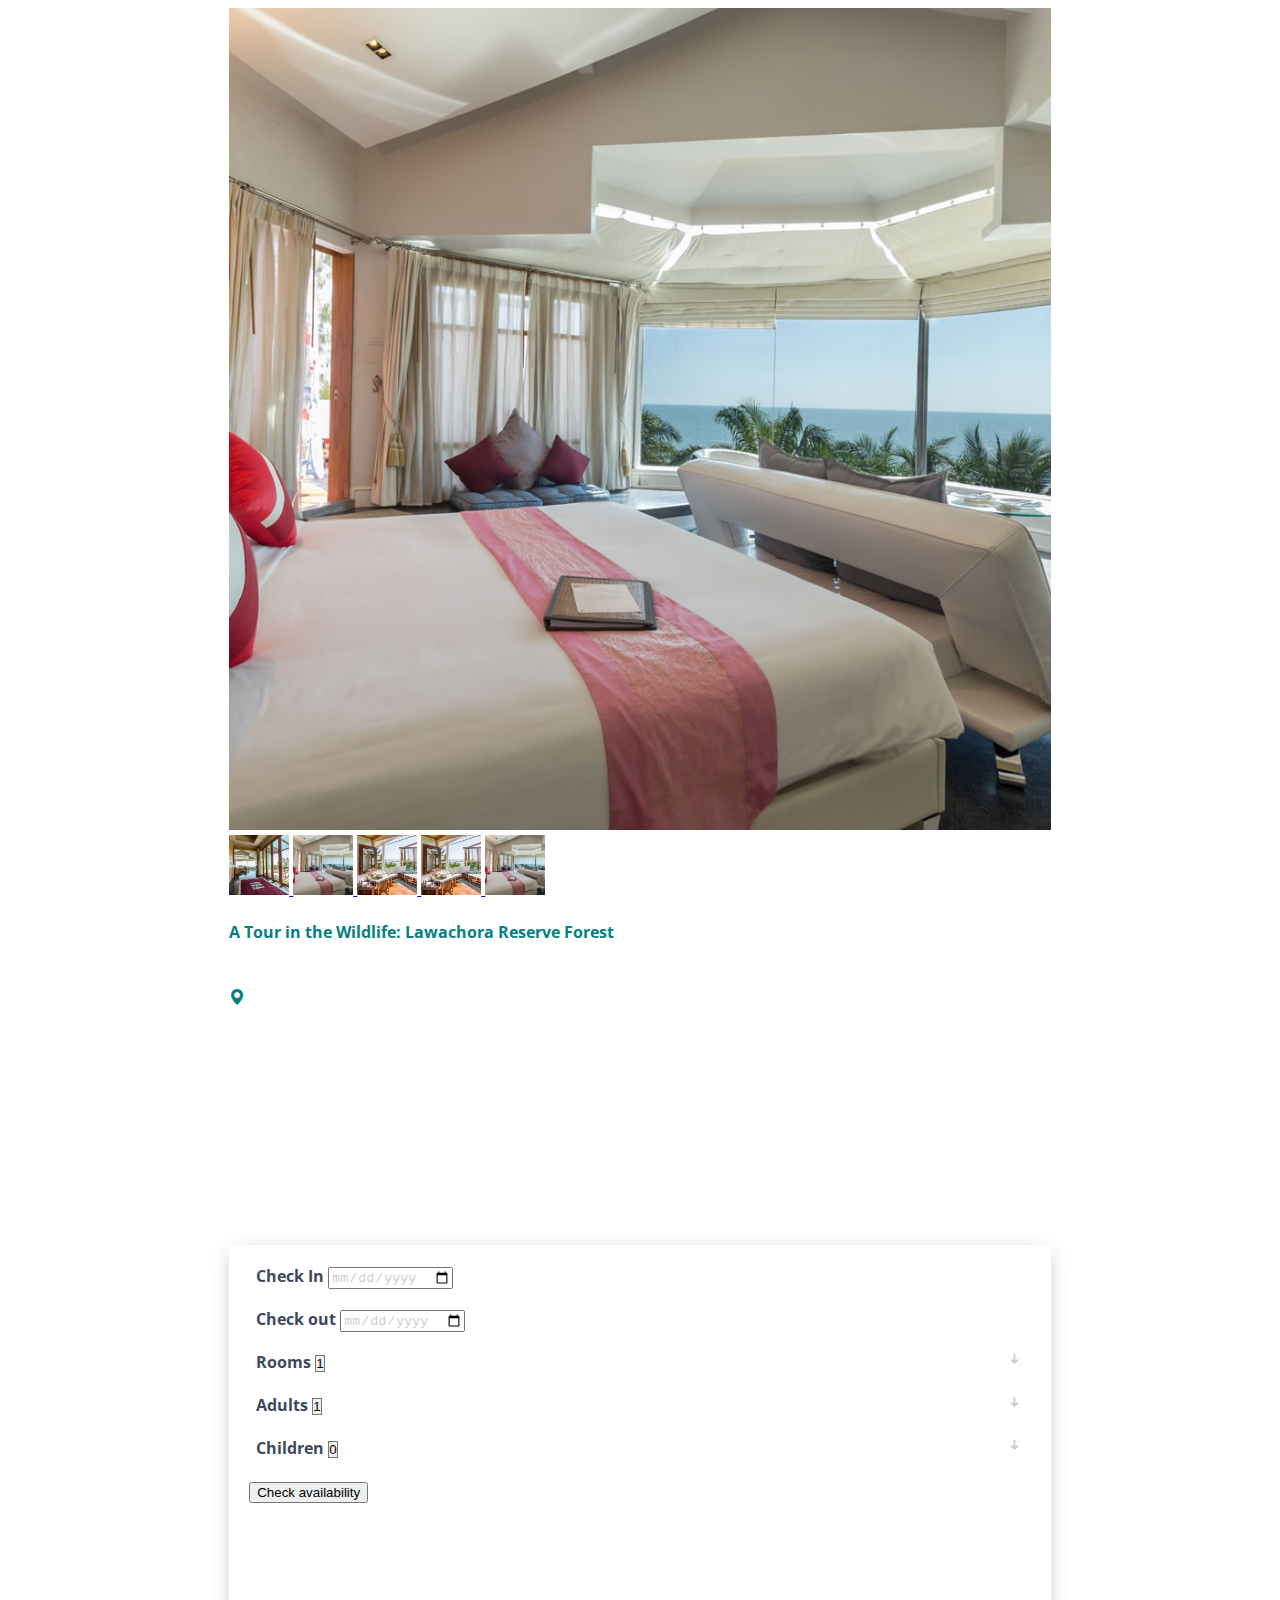
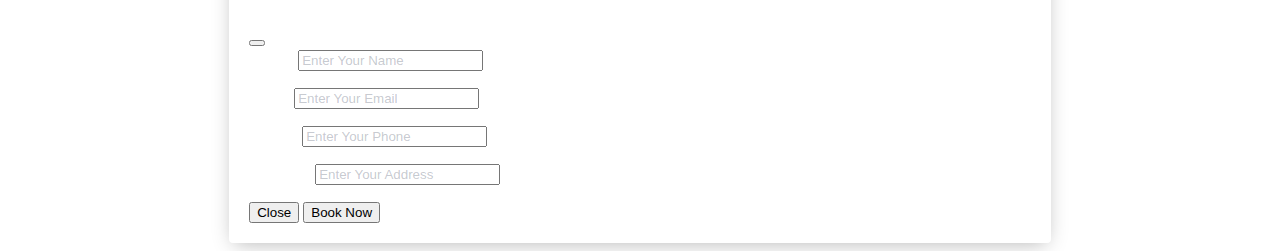
<file: singlebookingPage.html>
<!DOCTYPE html>
<html lang="en">
  <head>
    <meta charset="UTF-8" />
    <meta name="viewport" content="width=device-width, initial-scale=1.0" />
    <title>Document</title>
    <!--bootstrap 5 css link-->
    <link
      href="https://cdn.jsdelivr.net/npm/bootstrap@5.0.2/dist/css/bootstrap.min.css"
      rel="stylesheet"
      integrity="sha384-EVSTQN3/azprG1Anm3QDgpJLIm9Nao0Yz1ztcQTwFspd3yD65VohhpuuCOmLASjC"
      crossorigin="anonymous"
    />
    <link
      rel="stylesheet"
      href="https://cdn.jsdelivr.net/npm/bootstrap-icons@1.11.1/font/bootstrap-icons.css"
    />
    <link
      rel="stylesheet"
      href="https://cdnjs.cloudflare.com/ajax/libs/font-awesome/4.7.0/css/font-awesome.min.css"
    />
    <!--external css file-->
    <link href="./assets/style.css" rel="stylesheet" />
  </head>
  <body>
    <section class="py-5">
      <div class="container">
        <div class="row gx-5">
          <aside class="col-lg-6">
            <div class="border rounded-4 mb-3 d-flex justify-content-center">
              <a
                data-fslightbox="mygalley"
                class="rounded-4"
                target="_blank"
                data-type="image"
                href="./assets/img/room1-square.jpg"
              >
                <img
                  style="max-width: 100%; max-height: 100vh; margin: auto"
                  class="rounded-4 fit"
                  src="assets/img/room1-square.jpg"
                />
              </a>
            </div>
            <div class="d-flex justify-content-center mb-3">
              <a
                data-fslightbox="mygalley"
                class="border mx-1 rounded-2"
                target="_blank"
                data-type="image"
                href="#"
                class="item-thumb"
              >
                <img
                  width="60"
                  height="60"
                  class="rounded-2"
                  src="./assets/img/room2-square.jpg"
                />
              </a>
              <a
                data-fslightbox="mygalley"
                class="border mx-1 rounded-2"
                target="_blank"
                data-type="image"
                href="#"
                class="item-thumb"
              >
                <img
                  width="60"
                  height="60"
                  class="rounded-2"
                  src="./assets/img/room1-square.jpg"
                />
              </a>
              <a
                data-fslightbox="mygalley"
                class="border mx-1 rounded-2"
                target="_blank"
                data-type="image"
                href="#"
                class="item-thumb"
              >
                <img
                  width="60"
                  height="60"
                  class="rounded-2"
                  src="./assets/img/room3-square.jpg"
                />
              </a>
              <a
                data-fslightbox="mygalley"
                class="border mx-1 rounded-2"
                target="_blank"
                data-type="image"
                href="#"
                class="item-thumb"
              >
                <img
                  width="60"
                  height="60"
                  class="rounded-2"
                  src="./assets/img/room3-square.jpg"
                />
              </a>
              <a
                data-fslightbox="mygalley"
                class="border mx-1 rounded-2"
                target="_blank"
                data-type="image"
                href="#"
                class="item-thumb"
              >
                <img
                  width="60"
                  height="60"
                  class="rounded-2"
                  src="./assets/img/room1-square.jpg"
                />
              </a>
            </div>
            <!-- thumbs-wrap.// -->
            <!-- gallery-wrap .end// -->
          </aside>
          <main class="col-lg-6">
            <div class="ps-lg-3">
              <h4 class="title primary-color">
                A Tour in the Wildlife: Lawachora Reserve Forest
              </h4>
              <div class="d-flex flex-row my-3">
                <div class="text-warning mb-1 me-2">
                  <i class="bi bi-star-fill"></i>
                  <i class="bi bi-star-fill"></i>
                  <i class="bi bi-star-fill"></i>
                  <i class="bi bi-star-fill"></i>
                  <i class="bi bi-star-fill"></i>
                </div>
                <span class="text-muted"
                  ><i class="bi bi-geo-alt-fill primary-color"></i
                  >Sreemangal</span
                >
              </div>

              <div class="mb-3 text-dark">
                <span class="h5">৳7500</span>
                <span class="text-muted">/per parson</span>
              </div>

              <!-- <p class="text-dark">
                Have you ever imagined living in the middle of the wilderness?
                That imagination can now be turned into reality! Bandarban Green
                Peak Resort has unique tree houses that can give you the thrill
                of living on the top, surrounded by beautiful hills and forest
                views! It has all the modern amenities and facilities! You can
                even have your own space by sitting on the swing on the balcony!
              </p> -->

              <div class="text-dark fw-bold">
                <h3>our facilities</h3>

                <div class="facilities row">
                  <p class="col-6 d-flex gap-3">
                    <span
                      ><i class="fa-solid fa-air-conditioner fs-5"></i
                    ></span>
                    <span>Ac</span>
                  </p>
                  <p class="col-6 d-flex gap-3">
                    <span><i class="bi bi-tv-fill fs-5"></i> </span>
                    <span>TV</span>
                  </p>
                  <p class="col-6 d-flex gap-3">
                    <span>
                      <i class="fa-solid fa-cabinet-filing fs-5"></i>
                    </span>
                    <span>Cabinet</span>
                  </p>
                  <p class="col-6 d-flex gap-3">
                    <span> <i class="bi bi-wifi fs-5"></i> </span>
                    <span>Wifi</span>
                  </p>
                </div>
                <!-- 
                <ul class="row">
                  <li class="col-6">
                    <i class="fa-solid fa-air-conditioner"></i> Ac
                  </li>
                  <li class="col-6">Balcony</li>
                  <li class="col-6"><i class="bi bi-tv-fill"></i> TV</li>
                  <li class="col-6">
                    <i class="fa-solid fa-cabinet-filing"></i> Cabinet
                  </li>
                  <li class="col-6"><i class="bi bi-wifi"></i> Wifi</li>
                </ul> -->
              </div>

              <div class="row">
                <div class="col-lg-8 col-md-pull-7">
                  <div class="booking-form">
                    <form>
                      <div class="row">
                        <div class="col-sm-6">
                          <div class="form-group">
                            <span class="form-label">Check In</span>
                            <input class="form-control" type="date" required />
                          </div>
                        </div>
                        <div class="col-sm-6">
                          <div class="form-group">
                            <span class="form-label">Check out</span>
                            <input class="form-control" type="date" required />
                          </div>
                        </div>
                      </div>
                      <div class="row">
                        <div class="col-sm-4">
                          <div class="form-group">
                            <span class="form-label">Rooms</span>
                            <select class="form-control">
                              <option>1</option>
                              <option>2</option>
                              <option>3</option>
                            </select>
                            <span class="select-arrow"></span>
                          </div>
                        </div>
                        <div class="col-sm-4">
                          <div class="form-group">
                            <span class="form-label">Adults</span>
                            <select class="form-control">
                              <option>1</option>
                              <option>2</option>
                              <option>3</option>
                            </select>
                            <span class="select-arrow"></span>
                          </div>
                        </div>
                        <div class="col-sm-4">
                          <div class="form-group">
                            <span class="form-label">Children</span>
                            <select class="form-control">
                              <option>0</option>
                              <option>1</option>
                              <option>2</option>
                            </select>
                            <span class="select-arrow"></span>
                          </div>
                        </div>
                      </div>
                      <div class="form-btn">
                        <!-- Button trigger modal -->
                        <button
                          type="button"
                          class="btn btn-primary"
                          data-bs-toggle="modal"
                          data-bs-target="#exampleModal"
                          class="submit-btn"
                        >
                          Check availability
                        </button>

                        <p class="text-danger pt-3 pb-0">
                          This Room not available
                        </p>
                        <!-- Button trigger modal -->

                        <!-- Modal -->
                        <div
                          class="modal fade"
                          id="exampleModal"
                          tabindex="-1"
                          aria-labelledby="exampleModalLabel"
                          aria-hidden="true"
                        >
                          <div class="modal-dialog">
                            <div class="modal-content">
                              <div class="modal-header">
                                <h1
                                  class="modal-title fs-5"
                                  id="exampleModalLabel"
                                >
                                  Modal title
                                </h1>
                                <button
                                  type="button"
                                  class="btn-close"
                                  data-bs-dismiss="modal"
                                  aria-label="Close"
                                ></button>
                              </div>
                              <div class="modal-body text-dark">
                                <div class="form-group text-dark">
                                  <label for="exampleInputEmail1">Name</label>
                                  <input
                                    type="text"
                                    class="form-control"
                                    placeholder="Enter Your Name"
                                  />
                                </div>

                                <div class="form-group text-dark">
                                  <label for="Email">Email</label>
                                  <input
                                    type="email"
                                    class="form-control"
                                    placeholder="Enter Your Email"
                                  />
                                </div>
                                <div class="form-group text-dark">
                                  <label for="Email">Phone</label>
                                  <input
                                    type="phone"
                                    class="form-control"
                                    placeholder="Enter Your Phone"
                                  />
                                </div>
                                <div class="form-group text-dark">
                                  <label for="Email">Address</label>
                                  <input
                                    type="text"
                                    class="form-control"
                                    placeholder="Enter Your Address"
                                  />
                                </div>
                              </div>
                              <div class="modal-footer">
                                <button
                                  type="button"
                                  class="btn btn-secondary"
                                  data-bs-dismiss="modal"
                                >
                                  Close
                                </button>
                                <button type="button" class="btn btn-primary">
                                  Book Now
                                </button>
                              </div>
                            </div>
                          </div>
                        </div>
                      </div>
                    </form>
                  </div>
                </div>
              </div>
            </div>
          </main>
        </div>
      </div>
    </section>
    <!-- content -->

    <script
      src="https://cdn.jsdelivr.net/npm/bootstrap@5.2.3/dist/js/bootstrap.bundle.min.js"
      integrity="sha384-kenU1KFdBIe4zVF0s0G1M5b4hcpxyD9F7jL+jjXkk+Q2h455rYXK/7HAuoJl+0I4"
      crossorigin="anonymous"
    ></script>
  </body>
</html>
</file>
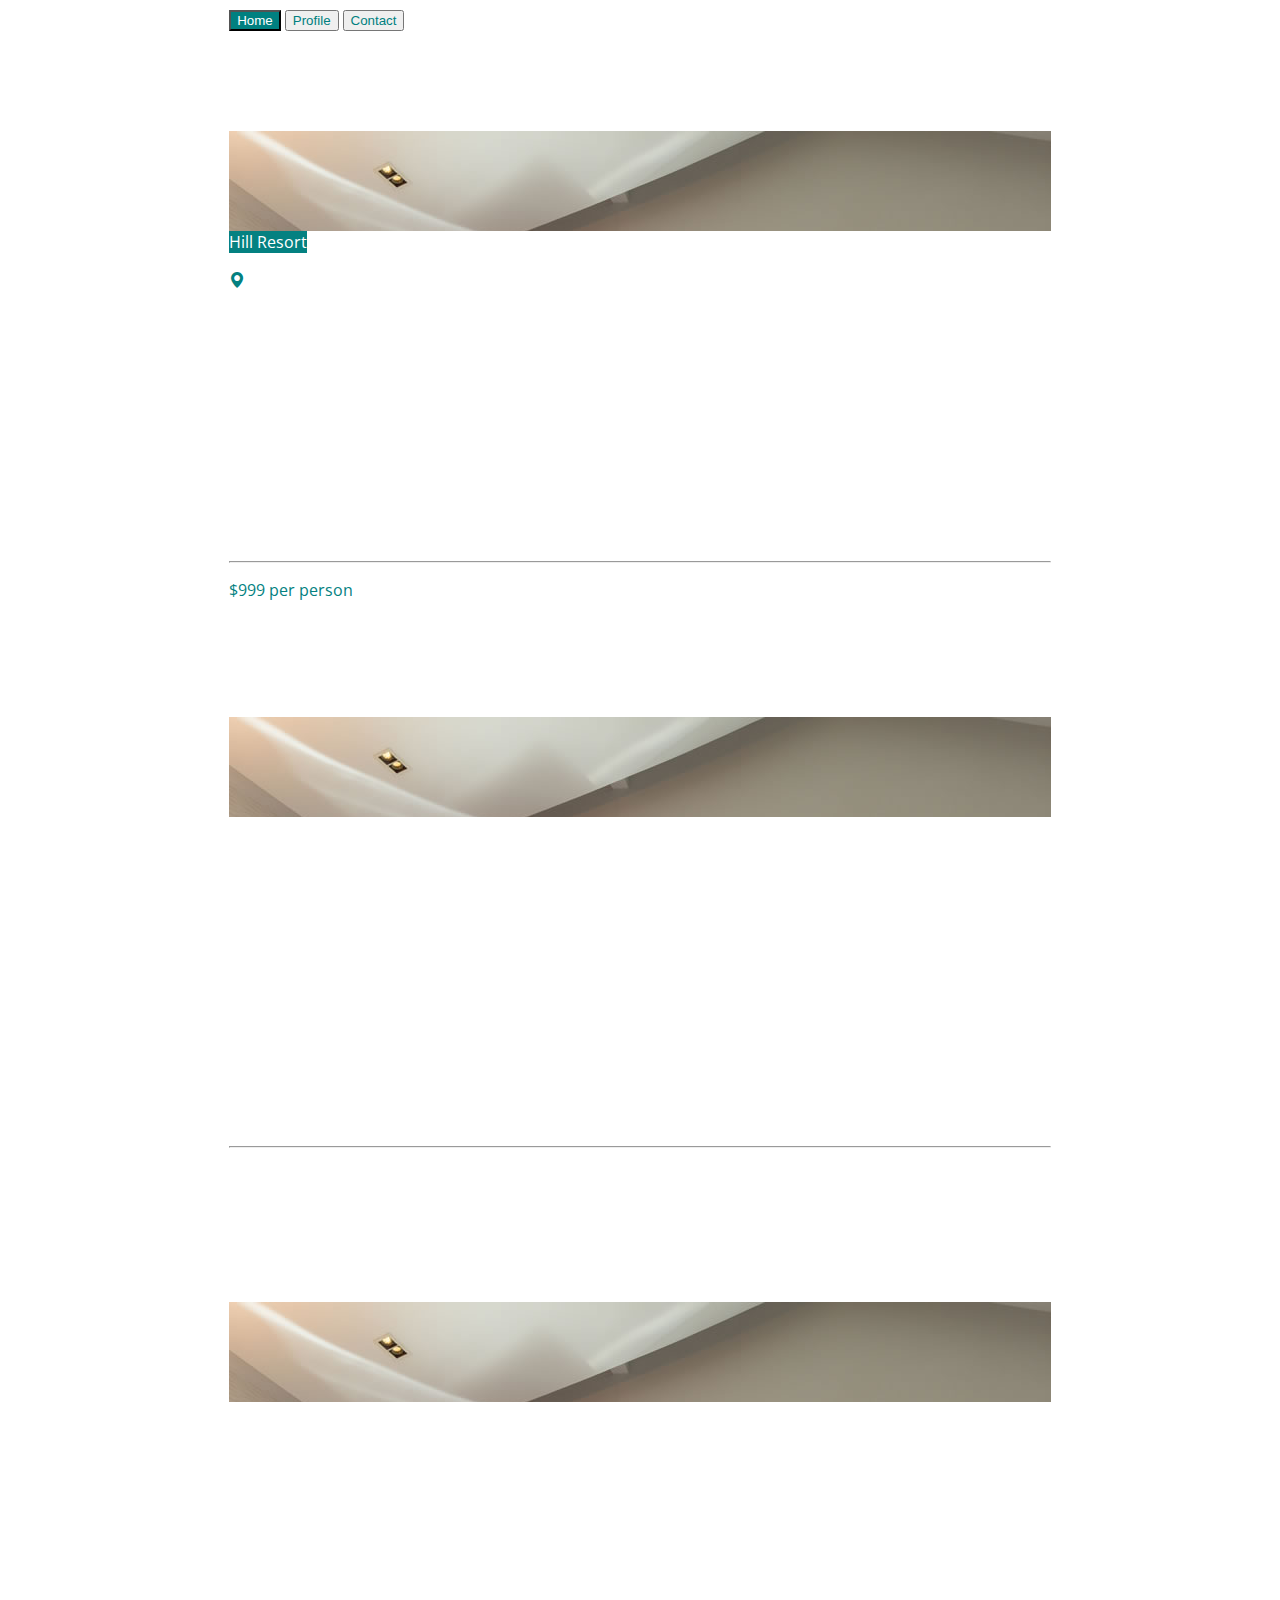
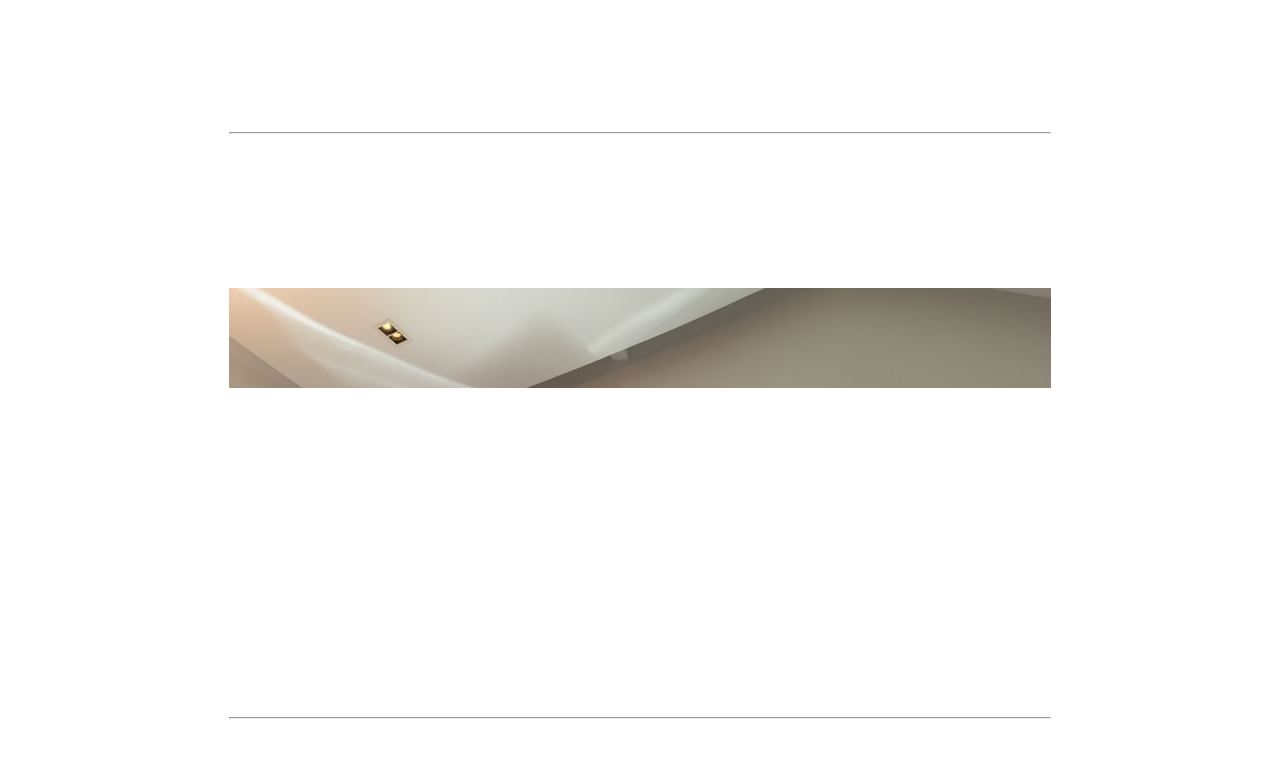
<file: tabs.html>
<!DOCTYPE html>
<html lang="en">
  <head>
    <meta charset="UTF-8" />
    <meta name="viewport" content="width=device-width, initial-scale=1.0" />
    <title>Document</title>
    <!--bootstrap 5 css link-->
    <link
      href="https://cdn.jsdelivr.net/npm/bootstrap@5.0.2/dist/css/bootstrap.min.css"
      rel="stylesheet"
      integrity="sha384-EVSTQN3/azprG1Anm3QDgpJLIm9Nao0Yz1ztcQTwFspd3yD65VohhpuuCOmLASjC"
      crossorigin="anonymous"
    />
    <link
      rel="stylesheet"
      href="https://cdn.jsdelivr.net/npm/bootstrap-icons@1.11.1/font/bootstrap-icons.css"
    />
    <!--external css file-->
    <link href="./assets/style.css" rel="stylesheet" />
  </head>
  <body>
    <div class="container mt-5">
      <nav>
        <div class="nav nav-tabs mb-3" id="nav-tab" role="tablist">
          <button
            class="nav-link active"
            id="nav-home-tab"
            data-bs-toggle="tab"
            data-bs-target="#nav-home"
            type="button"
            role="tab"
            aria-controls="nav-home"
            aria-selected="true"
          >
            Home
          </button>
          <button
            class="nav-link"
            id="nav-profile-tab"
            data-bs-toggle="tab"
            data-bs-target="#nav-profile"
            type="button"
            role="tab"
            aria-controls="nav-profile"
            aria-selected="false"
          >
            Profile
          </button>
          <button
            class="nav-link"
            id="nav-contact-tab"
            data-bs-toggle="tab"
            data-bs-target="#nav-contact"
            type="button"
            role="tab"
            aria-controls="nav-contact"
            aria-selected="false"
          >
            Contact
          </button>
        </div>
      </nav>
      <div class="tab-content" id="nav-tabContent">
        <div
          class="tab-pane fade active show"
          id="nav-home"
          role="tabpanel"
          aria-labelledby="nav-home-tab"
        >
          <!-- tabs 1 start  -->
          <div class="row">
            <!-- single card start  -->
            <div class="col-lg-3">
              <div class="card-wrapper">
                <div class="card shadow-sm">
                  <div class="card-slider">
                    <div
                      id="carouselExampleFade"
                      class="carousel slide carousel-fade h-100"
                      data-bs-ride="carousel"
                    >
                      <div class="carousel-inner">
                        <div class="carousel-item active">
                          <img
                            src="./assets/img/room1-square.jpg"
                            class="d-block w-100"
                            alt="..."
                          />
                        </div>
                        <div class="carousel-item">
                          <img
                            src="./assets/img/room2-square.jpg"
                            class="d-block w-100"
                            alt="..."
                          />
                        </div>
                        <div class="carousel-item">
                          <img
                            src="./assets/img/room1-square.jpg"
                            class="d-block w-100"
                            alt="..."
                          />
                        </div>
                      </div>
                      <button
                        class="carousel-control-prev"
                        type="button"
                        data-bs-target="#carouselExampleFade"
                        data-bs-slide="prev"
                      >
                        <span
                          class="carousel-control-prev-icon"
                          aria-hidden="true"
                        ></span>
                        <span class="visually-hidden">Previous</span>
                      </button>
                      <button
                        class="carousel-control-next"
                        type="button"
                        data-bs-target="#carouselExampleFade"
                        data-bs-slide="next"
                      >
                        <span
                          class="carousel-control-next-icon"
                          aria-hidden="true"
                        ></span>
                        <span class="visually-hidden">Next</span>
                      </button>
                    </div>
                  </div>
                  <div class="card-details text-dark p-3">
                    <div class="w-100 text-center">
                      <span
                        class="category text-center w-100 bg-primary-color px-2 py-1 rounded text-white"
                        >Hill Resort</span
                      >
                    </div>
                    <p class="py-2 m-0">
                      <span
                        ><i class="bi bi-geo-alt-fill primary-color"></i></span
                      ><span class="ps-2 fw-light">Green peak bandarban</span>
                    </p>
                    <h5 class="fs-6 card-heading">
                      Bandarban Green Peak Resort
                    </h5>
                    <div class="row">
                      <div class="col-6">
                        <p>
                          <span><i class="bi bi-tools"></i></span
                          ><span class="ps-2 card-pragraph">
                            Trained Staff</span
                          >
                        </p>
                        <p>
                          <span><i class="bi bi-tools"></i></span
                          ><span class="ps-2 card-pragraph">Exotic Food </span>
                        </p>
                      </div>
                      <div class="col-6">
                        <p>
                          <span><i class="bi bi-tools"></i></span
                          ><span class="ps-2 card-pragraph"
                            >Exotic Trained
                          </span>
                        </p>
                        <p>
                          <span><i class="bi bi-tools"></i></span
                          ><span class="ps-2 card-pragraph">Exotic Food </span>
                        </p>
                      </div>
                    </div>
                    <hr class="m-0" />
                    <div class="text-center">
                      <p class="m-0 pt-2 fs-3 fw-bold primary-color">
                        $999 <span class="fs-6 fw-normal">per person</span>
                      </p>
                    </div>
                  </div>
                </div>
              </div>
            </div>
            <!-- single card end -->
            <div class="col-lg-3"></div>
            <div class="col-lg-3"></div>
            <div class="col-lg-3"></div>
          </div>

          <!-- tabs 1 end -->
        </div>
        <div
          class="tab-pane fade"
          id="nav-profile"
          role="tabpanel"
          aria-labelledby="nav-profile-tab"
        >
          <!-- tabs 1 start  -->
          <div class="row">
            <!-- single card start  -->
            <div class="col-lg-3">
              <div class="card-wrapper">
                <div class="card shadow-sm">
                  <div class="card-slider">
                    <div
                      id="carouselExampleFade"
                      class="carousel slide carousel-fade h-100"
                      data-bs-ride="carousel"
                    >
                      <div class="carousel-inner">
                        <div class="carousel-item active">
                          <img
                            src="./assets/img/room1-square.jpg"
                            class="d-block w-100"
                            alt="..."
                          />
                        </div>
                        <div class="carousel-item">
                          <img
                            src="./assets/img/room2-square.jpg"
                            class="d-block w-100"
                            alt="..."
                          />
                        </div>
                        <div class="carousel-item">
                          <img
                            src="./assets/img/room1-square.jpg"
                            class="d-block w-100"
                            alt="..."
                          />
                        </div>
                      </div>
                      <button
                        class="carousel-control-prev"
                        type="button"
                        data-bs-target="#carouselExampleFade"
                        data-bs-slide="prev"
                      >
                        <span
                          class="carousel-control-prev-icon"
                          aria-hidden="true"
                        ></span>
                        <span class="visually-hidden">Previous</span>
                      </button>
                      <button
                        class="carousel-control-next"
                        type="button"
                        data-bs-target="#carouselExampleFade"
                        data-bs-slide="next"
                      >
                        <span
                          class="carousel-control-next-icon"
                          aria-hidden="true"
                        ></span>
                        <span class="visually-hidden">Next</span>
                      </button>
                    </div>
                  </div>
                  <div class="card-details text-dark p-3 position-relative">
                    <span
                      class="category bg-success px-2 py-1 rounded text-white position-absolute"
                      >Hill Resort</span
                    >
                    <p class="py-1 m-0">
                      <span
                        ><i class="bi bi-geo-alt-fill text-success"></i></span
                      ><span class="ps-2 fw-light">Green peak bandarban</span>
                    </p>
                    <h5 class="fs-6 card-heading">
                      Bandarban Green Peak Resort
                    </h5>
                    <div class="row">
                      <div class="col-6">
                        <p>
                          <span><i class="bi bi-tools"></i></span
                          ><span class="ps-2 card-pragraph">
                            Trained Staff</span
                          >
                        </p>
                        <p>
                          <span><i class="bi bi-tools"></i></span
                          ><span class="ps-2 card-pragraph">Exotic Food </span>
                        </p>
                      </div>
                      <div class="col-6">
                        <p>
                          <span><i class="bi bi-tools"></i></span
                          ><span class="ps-2 card-pragraph"
                            >Exotic Trained
                          </span>
                        </p>
                        <p>
                          <span><i class="bi bi-tools"></i></span
                          ><span class="ps-2 card-pragraph">Exotic Food </span>
                        </p>
                      </div>
                    </div>
                    <hr class="m-0" />
                    <div class="text-center">
                      <p class="m-0 pt-2 fs-3 fw-bold text-success">
                        $999 <span class="fs-6 fw-normal">per person</span>
                      </p>
                    </div>
                  </div>
                </div>
              </div>
            </div>
            <!-- single card end -->
            <div class="col-lg-3"></div>
            <div class="col-lg-3"></div>
            <div class="col-lg-3"></div>
          </div>

          <!-- tabs 1 end -->
        </div>
        <div
          class="tab-pane fade"
          id="nav-contact"
          role="tabpanel"
          aria-labelledby="nav-contact-tab"
        >
          <!-- tabs 1 start  -->
          <div class="row">
            <!-- single card start  -->
            <div class="col-lg-3">
              <div class="card-wrapper">
                <div class="card shadow-sm">
                  <div class="card-slider">
                    <div
                      id="carouselExampleFade"
                      class="carousel slide carousel-fade h-100"
                      data-bs-ride="carousel"
                    >
                      <div class="carousel-inner">
                        <div class="carousel-item active">
                          <img
                            src="./assets/img/room1-square.jpg"
                            class="d-block w-100"
                            alt="..."
                          />
                        </div>
                        <div class="carousel-item">
                          <img
                            src="./assets/img/room2-square.jpg"
                            class="d-block w-100"
                            alt="..."
                          />
                        </div>
                        <div class="carousel-item">
                          <img
                            src="./assets/img/room1-square.jpg"
                            class="d-block w-100"
                            alt="..."
                          />
                        </div>
                      </div>
                      <button
                        class="carousel-control-prev"
                        type="button"
                        data-bs-target="#carouselExampleFade"
                        data-bs-slide="prev"
                      >
                        <span
                          class="carousel-control-prev-icon"
                          aria-hidden="true"
                        ></span>
                        <span class="visually-hidden">Previous</span>
                      </button>
                      <button
                        class="carousel-control-next"
                        type="button"
                        data-bs-target="#carouselExampleFade"
                        data-bs-slide="next"
                      >
                        <span
                          class="carousel-control-next-icon"
                          aria-hidden="true"
                        ></span>
                        <span class="visually-hidden">Next</span>
                      </button>
                    </div>
                  </div>
                  <div class="card-details text-dark p-3 position-relative">
                    <span
                      class="category bg-success px-2 py-1 rounded text-white position-absolute"
                      >Hill Resort</span
                    >
                    <p class="py-1 m-0">
                      <span
                        ><i class="bi bi-geo-alt-fill text-success"></i></span
                      ><span class="ps-2 fw-light">Green peak bandarban</span>
                    </p>
                    <h5 class="fs-6 card-heading">
                      Bandarban Green Peak Resort
                    </h5>
                    <div class="row">
                      <div class="col-6">
                        <p>
                          <span><i class="bi bi-tools"></i></span
                          ><span class="ps-2 card-pragraph">
                            Trained Staff</span
                          >
                        </p>
                        <p>
                          <span><i class="bi bi-tools"></i></span
                          ><span class="ps-2 card-pragraph">Exotic Food </span>
                        </p>
                      </div>
                      <div class="col-6">
                        <p>
                          <span><i class="bi bi-tools"></i></span
                          ><span class="ps-2 card-pragraph"
                            >Exotic Trained
                          </span>
                        </p>
                        <p>
                          <span><i class="bi bi-tools"></i></span
                          ><span class="ps-2 card-pragraph">Exotic Food </span>
                        </p>
                      </div>
                    </div>
                    <hr class="m-0" />
                    <div class="text-center">
                      <p class="m-0 pt-2 fs-3 fw-bold text-success">
                        $999 <span class="fs-6 fw-normal">per person</span>
                      </p>
                    </div>
                  </div>
                </div>
              </div>
            </div>
            <!-- single card end -->
            <!-- single card start  -->
            <div class="col-lg-3">
              <div class="card-wrapper">
                <div class="card shadow-sm">
                  <div class="card-slider">
                    <div
                      id="carouselExampleFade"
                      class="carousel slide carousel-fade h-100"
                      data-bs-ride="carousel"
                    >
                      <div class="carousel-inner">
                        <div class="carousel-item active">
                          <img
                            src="./assets/img/room1-square.jpg"
                            class="d-block w-100"
                            alt="..."
                          />
                        </div>
                        <div class="carousel-item">
                          <img
                            src="./assets/img/room2-square.jpg"
                            class="d-block w-100"
                            alt="..."
                          />
                        </div>
                        <div class="carousel-item">
                          <img
                            src="./assets/img/room1-square.jpg"
                            class="d-block w-100"
                            alt="..."
                          />
                        </div>
                      </div>
                      <button
                        class="carousel-control-prev"
                        type="button"
                        data-bs-target="#carouselExampleFade"
                        data-bs-slide="prev"
                      >
                        <span
                          class="carousel-control-prev-icon"
                          aria-hidden="true"
                        ></span>
                        <span class="visually-hidden">Previous</span>
                      </button>
                      <button
                        class="carousel-control-next"
                        type="button"
                        data-bs-target="#carouselExampleFade"
                        data-bs-slide="next"
                      >
                        <span
                          class="carousel-control-next-icon"
                          aria-hidden="true"
                        ></span>
                        <span class="visually-hidden">Next</span>
                      </button>
                    </div>
                  </div>
                  <div class="card-details text-dark p-3 position-relative">
                    <span
                      class="category bg-success px-2 py-1 rounded text-white position-absolute"
                      >Hill Resort</span
                    >
                    <p class="py-1 m-0">
                      <span
                        ><i class="bi bi-geo-alt-fill text-success"></i></span
                      ><span class="ps-2 fw-light">Green peak bandarban</span>
                    </p>
                    <h5 class="fs-6 card-heading">
                      Bandarban Green Peak Resort
                    </h5>
                    <div class="row">
                      <div class="col-6">
                        <p>
                          <span><i class="bi bi-tools"></i></span
                          ><span class="ps-2 card-pragraph">
                            Trained Staff</span
                          >
                        </p>
                        <p>
                          <span><i class="bi bi-tools"></i></span
                          ><span class="ps-2 card-pragraph">Exotic Food </span>
                        </p>
                      </div>
                      <div class="col-6">
                        <p>
                          <span><i class="bi bi-tools"></i></span
                          ><span class="ps-2 card-pragraph"
                            >Exotic Trained
                          </span>
                        </p>
                        <p>
                          <span><i class="bi bi-tools"></i></span
                          ><span class="ps-2 card-pragraph">Exotic Food </span>
                        </p>
                      </div>
                    </div>
                    <hr class="m-0" />
                    <div class="text-center">
                      <p class="m-0 pt-2 fs-3 fw-bold text-success">
                        $999 <span class="fs-6 fw-normal">per person</span>
                      </p>
                    </div>
                  </div>
                </div>
              </div>
            </div>
            <!-- single card end -->
          </div>

          <!-- tabs 1 end -->
        </div>
      </div>
    </div>

    <script
      src="https://cdn.jsdelivr.net/npm/bootstrap@5.2.3/dist/js/bootstrap.bundle.min.js"
      integrity="sha384-kenU1KFdBIe4zVF0s0G1M5b4hcpxyD9F7jL+jjXkk+Q2h455rYXK/7HAuoJl+0I4"
      crossorigin="anonymous"
    ></script>
  </body>
</html>
</file>
<file: assets/style.css>
@import url("https://fonts.googleapis.com/css2?family=Open+Sans:wght@300;400;500;600;700;800&display=swap");
@import url("https://fonts.googleapis.com/css2?family=Playfair+Display:ital,wght@0,400;0,500;0,600;0,700;1,400;1,500;1,600;1,700;1,800&display=swap");

body {
  font-family: "Open Sans", sans-serif;
  color: white !important;
}

:root {
  --primary-color: #dcb57e;
  --primary-colors: rgb(4, 129, 129);
}

/* Global style for h tag start */
/* h2,
h3,
h4,
h5,
h6 {
  margin-bottom: 30px !important;
  font-weight: 400 !important;
  font-family: "Playfair Display", sans-serif;
  line-height: 1.2;
} */
/* Global style for h tag end */

/* Global style for p tag start */
/* p {65
  color: #ffffff;
  font-size: 15px;
  margin-bottom: 20px;
} */
/* Global style for p tag end */

/* Global button style start*/

.container {
  width: 65% !important;
  margin: 0 auto !important;
}

.primary-button {
  font-size: 20px;
  font-weight: 600;
  padding: 12px 16px;
  border: 3px solid var(--primary-color) !important;
  color: var(--primary-color) !important;
  background-color: transparent;
  cursor: pointer;
  transition: background-color 0.3s ease;
}
.secondary-button {
  font-size: 17px;
  font-weight: 600;
  line-height: 17px;
  padding: 17px 24px;
  border: 2px solid #fff !important;
  color: #fff !important;
  background-color: transparent;
  cursor: pointer;
  transition: background-color 0.3s ease;
}
.primary-button:hover {
  background-color: var(--primary-color);
  color: #fff !important;
  border: 3px solid #dcb57e;
}
.secondary-button:hover {
  background-color: var(--primary-color);
  color: #fff !important;
  border: 2px solid var(--primary-color) !important;
  line-height: 17px;
}

.bg-primary-color {
  background-color: var(--primary-colors);
}

.bg-secondary-color {
  background-color: #263238 !important;
}

.primary-color {
  color: var(--primary-colors);
}

.secondary-color {
  color: #dcb57e !important;
}
/* Global button style ends */

/* service section css start */
#service {
  background-color: #263238;
}
.service-datels h3 {
  font-size: 30px;
  font-family: Playfair Display;
  font-weight: 400;
  margin-bottom: 30px;
}
/* service section css end */

/* gallery section css start */
#gallery {
  height: 700px;
  overflow: hidden;
}
/* gallery section css end */

/* booking section css start */
#booking {
  background-color: #263238;
}
#booking h1 {
  font-size: 60px;
  line-height: 1.2;
  font-family: Playfair Display;
  font-weight: 400;
  font-style: italic;
}

/* booking section css end */

.header {
  background-color: #26323825;
  z-index: 99;
}

.navbar-dark .navbar-nav .nav-link {
  color: white !important;
  font-size: 14px !important;
}
.navbar-light .navbar-brand {
  color: black;
  font-size: 30px;
}
.dropdown-menu {
  background-color: black;
}
.dropdown-item {
  color: white;
  /* background-color: black; */
}

.dropdown-item:hover {
  color: #1e2125 !important;
  background-color: #e9ecef;
}

.hero-section {
  height: 65vh;
  min-height: 100px;
  /* background-size: cover; */
  /* background-image: url("./img/resort.jpg"); */
}

/*media Query*/
@media only screen and (max-width: 600px) {
  header {
    background-position: 20% 33%;
  }
}

@media screen and (min-width: 992px) {
  .dropdown:hover .dropdown-menu {
    display: block;
    margin-top: 0;
  }
  .dropdown .dropdown-menu {
    display: none;
  }
  .dropdown:hover .dropdown-toggle::after {
    border-top: 0;
    border-bottom: 0.3em solid;
  }
}

@media screen and (max-width: 991px) {
  .dropdown-toggle.show::after {
    border-top: 0;
    border-bottom: 0.3em solid;
  }
}

.heading {
  font-family: "Playfair Display", serif;
  font-size: 150px;
  font-style: italic;
  font-weight: 400;
}

.get-start-section {
  height: 50vh;
  margin-bottom: 0px !important;
  padding-top: 65px !important;
  padding-right: 0px !important;
  padding-bottom: 65px !important;
  background-image: url(http://themeenergy.com/themes/test/bytmulti/resort/wp-content/uploads/sites/18/2017/11/bg2.png?id=57) !important;
  background-position: 0 0 !important;
  background-repeat: repeat !important;
}

/* get-start-section start */
.get-start-section h3 {
  padding: 10px 0;
  color: #dcb57e !important;
  font-style: italic;
  font-weight: 400;
  font-size: 45px;
}
/* get-start-section end */

/* slider-section start */
.slider-section {
}

.slider-text {
  font-family: "Playfair Display", serif;
  font-style: italic;
  font-weight: 400;
}
/* slider-section end */

/* Global button style start*/
.primary-button {
  font-size: 20px;
  font-weight: 600;
  padding: 12px 16px;
  border: 3px solid #fff;
  color: #fff;
  background-color: transparent;
  cursor: pointer;
  transition: background-color 0.3s ease;
}
.primary-button:hover {
  background-color: var(--primary-color);
  color: #fff;
  border: 3px solid var(--primary-color);
}
/* Global button style ends */

/* service section css start */
#service h3 {
  color: var(--primary-color);
}

/* service section css end */

/* gallery section css start */
#gallery {
  height: 600px;
  overflow: hidden;
}

/* gallery section css end */

/* booking section1 css start */

.booking {
  padding: 65px 0 !important;
}

#booking1 h1 {
  font-size: 60px;
  line-height: 1.2;
  font-family: Playfair Display;
  font-weight: 400;
  font-style: italic;
  color: var(--primary-color);
}
/* booking section1 css end */
/* booking section2 css start */
#booking2 {
  background-color: #263238;
}
#booking2 h1 {
  font-size: 60px;
  line-height: 1.2;
  font-family: Playfair Display;
  font-weight: 400;
  font-style: italic;
  color: var(--primary-color);
}
/* booking section2 css end */

/* footer section css start */
#footer {
  background-color: #263238;
}
#footer h6 {
  color: #858585;
}
#footer button {
  background-color: var(--primary-color);
  color: #fff;
}
#footer ul li {
  list-style: none;
}

/* footer section css end */

/* tabs start */
#exTab2 h3 {
  color: white;
  background-color: #428bca;
  padding: 5px 15px;
}

.category {
  top: -15px;
  z-index: 1;
}

.card-pragraph {
  font-size: 12px !important;
  font-weight: 400;
}

.card-heading {
  font-size: 25px;
  font-weight: 500;
}

.card-slider {
  width: 100%;
  height: 200px;
  overflow: hidden;
}

.carousel {
  padding: 100px 0;
}
.carousel-control-next,
.carousel-control-prev /*, .carousel-indicators */ {
  filter: invert(100%);
}
.nav-tabs .nav-item.show .nav-link,
.nav-tabs .nav-link.active {
  color: #fff;
  background-color: teal;
}
.nav-tabs .nav-link {
  color: teal;
}

/* tabs end */

/* Single Booking page satrt  */
.icon-hover:hover {
  border-color: #3b71ca !important;
  background-color: white !important;
  color: #3b71ca !important;
}

.icon-hover:hover i {
  color: #3b71ca !important;
}

#booking {
  font-family: "Montserrat", sans-serif;
  background-image: url("https://i.imgur.com/ZaRYfYW.jpg");
  background-size: cover;
  background-position: center;
}

#booking::before {
  content: "";
  position: absolute;
  left: 0;
  right: 0;
  bottom: 0;
  top: 0;
  background: rgba(47, 103, 177, 0.6);
}

.booking-form {
  background-color: #fff;
  padding: 20px 20px;
  -webkit-box-shadow: 0px 5px 20px -5px rgba(0, 0, 0, 0.3);
  box-shadow: 0px 5px 20px -5px rgba(0, 0, 0, 0.3);
  border-radius: 4px;
}

.booking-form .form-group {
  position: relative;
  margin-bottom: 15px;
}

.booking-form .form-control::-webkit-input-placeholder {
  color: rgba(62, 72, 92, 0.3);
}

.booking-form .form-control:-ms-input-placeholder {
  color: rgba(62, 72, 92, 0.3);
}

.booking-form .form-control::placeholder {
  color: rgba(62, 72, 92, 0.3);
}

.booking-form input[type="date"].form-control:invalid {
  color: rgba(62, 72, 92, 0.3);
}

.booking-form select.form-control {
  -webkit-appearance: none;
  -moz-appearance: none;
  appearance: none;
}

.booking-form select.form-control + .select-arrow {
  position: absolute;
  right: 0px;
  bottom: 4px;
  width: 32px;
  line-height: 32px;
  height: 32px;
  text-align: center;
  pointer-events: none;
  color: rgba(62, 72, 92, 0.3);
  font-size: 14px;
}

.booking-form select.form-control + .select-arrow:after {
  content: "\279C";
  display: block;
  -webkit-transform: rotate(90deg);
  transform: rotate(90deg);
}

.booking-form .form-label {
  display: inline-block;
  color: #3e485c;
  font-weight: 700;
  margin-bottom: 6px;
  margin-left: 7px;
}

.booking-form .submit-btn {
  display: inline-block;
  color: #fff;
  background-color: #1e62d8;
  font-weight: 700;
  padding: 14px 30px;
  border-radius: 4px;
  border: none;
  -webkit-transition: 0.2s all;
  transition: 0.2s all;
}

.booking-form .submit-btn:hover,
.booking-form .submit-btn:focus {
  opacity: 0.9;
}

.booking-cta {
  margin-top: 80px;
  margin-bottom: 30px;
}

.booking-cta h1 {
  font-size: 52px;
  text-transform: uppercase;
  color: #fff;
  font-weight: 700;
}

.booking-cta p {
  font-size: 16px;
  color: rgba(255, 255, 255, 0.8);
}
/* Single Booking page end */
</file>
